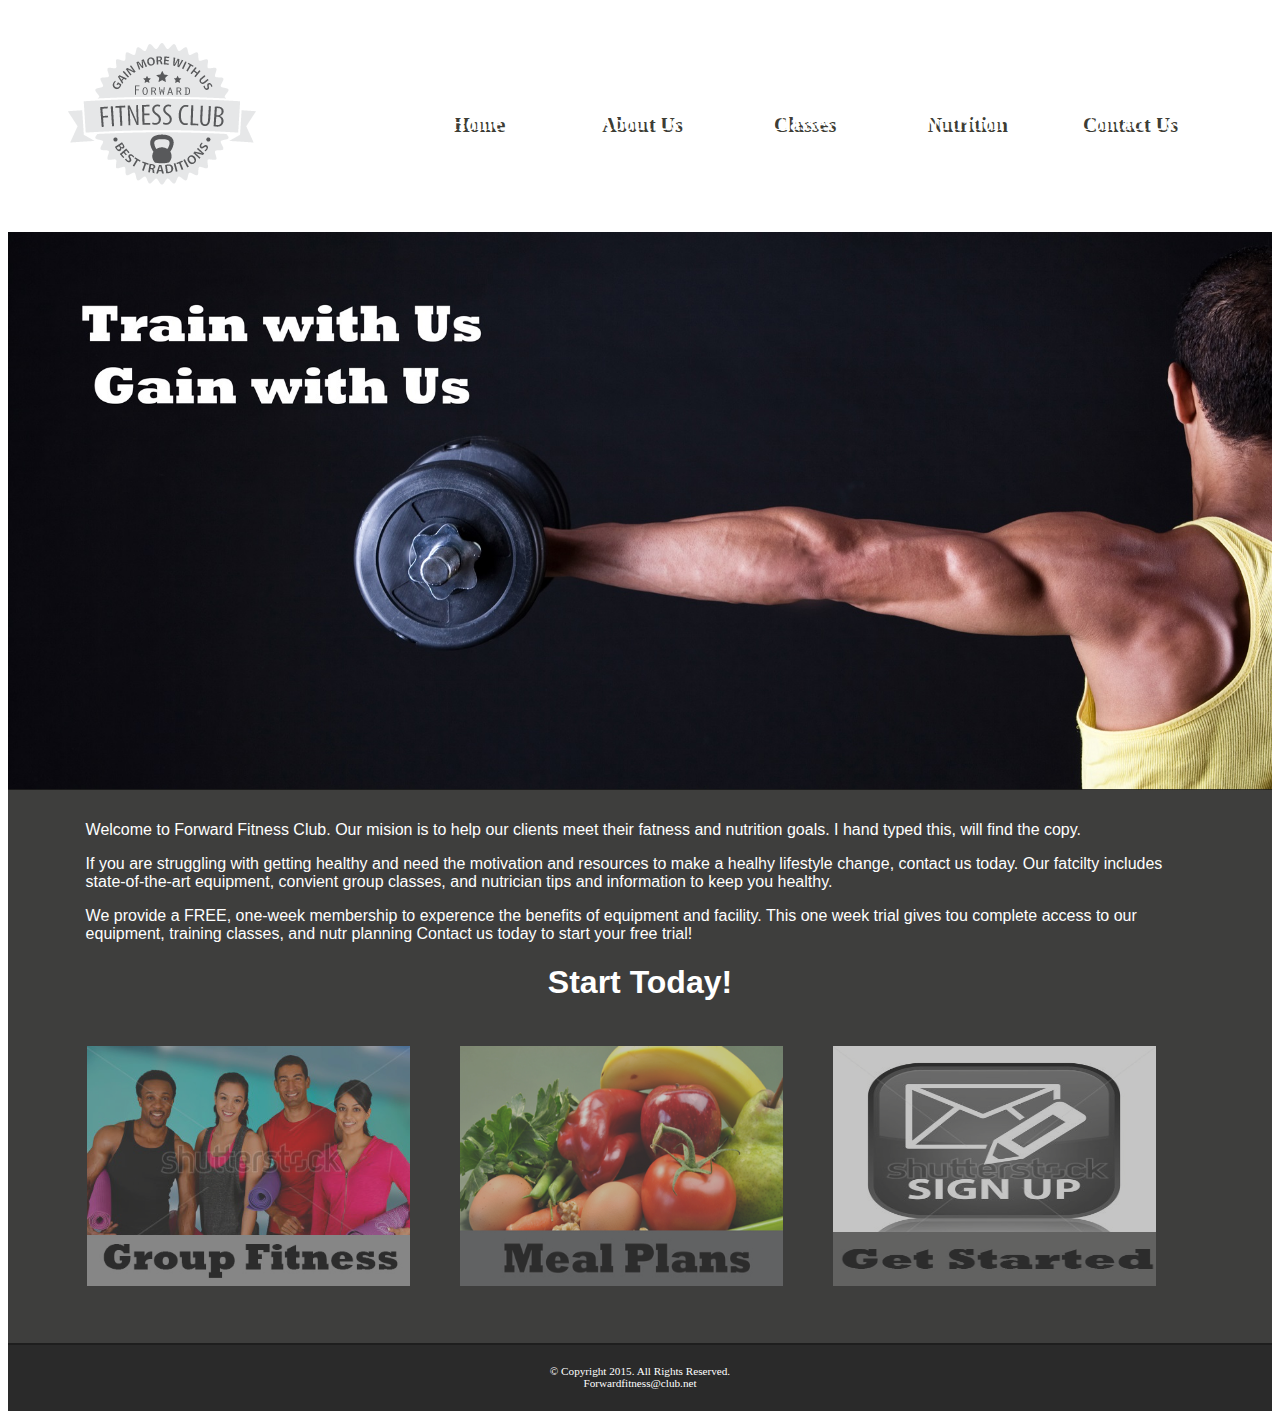
<file: Fitness/index.html>
<!DOCTYPE html>
<!-- This template was created by Christine Ayris ISM 5994 -->
<html lang="en">
<head> 
    <link rel="stylesheet" href="css/styles.css">
     <title>Forward Fitness Club</title>
   <meta charset="utf-8">
   <meta name="viewport" content="width=device-width, initial-scale=1">
</head>
<body>

     <!-- Use the header area for the website name or logo -->
    <header>
		<a href="index.html"><img src="images/ffc_logo.png" alt="Forward Fitness Club"> </a>
	</header>
	
	<!-- Use the nav area to add hyperlinks to other pages within the website-->
	<nav>
	  <ul>
	       <li><a href="index.html">Home</a></li> 
		   <li><a href="about.html">About Us</a> </li> 
		   <li><a href="class.html">Classes</a> </li> 
		   <li><a href="nutrition.html">Nutrition</a> </li> 
		    <li><a href="contact.html">Contact Us</a> </li> 
	    </ul>
	
	</nav>
	
	<div id="banner" class="desktop">
	 <img src="images/homeBanner.jpg" alt="home banner image">
	
	
	</div>
	
	
	
	<!-- Use the main area to add thwe main content to the webpage -->
	<main>
	 <p> Welcome to Forward Fitness Club. Our mision is to help our clients meet 
	  their fatness and nutrition goals. I hand typed this, will find the copy. </p>
	  
	  <div class= "mobile">
	  
	     <h3>FREE One-Week Trial Membership!</h3>
		 <p><a href="tel:8145559608">Call Us Today to Get Started</a></p> 
	     <h4> Fitness Club Hours</h4>
		 <p> Monday through Thursday: 6:00am - 6:00pm<br>
		 Friday: 6:00am - 4:00pm<br>
		 Saturday: 8:00am - 6:00pm<br>
		 Sunday: Closed</p>
		 
	  </div>
	     
		 
		 <div class= "desktop">
	     <p> If you are struggling with getting healthy and need the motivation and resources to 
	      make a healhy lifestyle change, contact us today. Our fatcilty includes state-of-the-art equipment, 
	      convient group classes, and nutrician tips and information to keep you healthy.
	       </p>
	  
	       <p> We provide a FREE, one-week membership to experence the benefits of equipment and facility.
	       This one week trial gives tou complete access to our equipment, training classes, and nutr planning
	       Contact us today to start your free trial! 
	        </p>
			
			<h1> Start Today! </h1>
			
			<figure>
			<a href="classes.html"><img src="images/group.jpg" alt="group fitness"></a>
			<a href="nutrition.html"><img src="images/nutrition.jpg" alt="good nutrition"></a>
			<a href="contact.html"><img src="images/signup.jpg" alt="sign up icon"></a>
			
			</figure>
	  
	  </div>
	  
	</main>
	
	<!-- Use the footer area to add webpage footer content -->
	<footer>
	    &copy; Copyright 2015. All Rights Reserved.<br>
	<a href="mailto:forwardfitness@club.net">Forwardfitness@club.net</a>
	</footer>
	

</body>
</html>
</file>
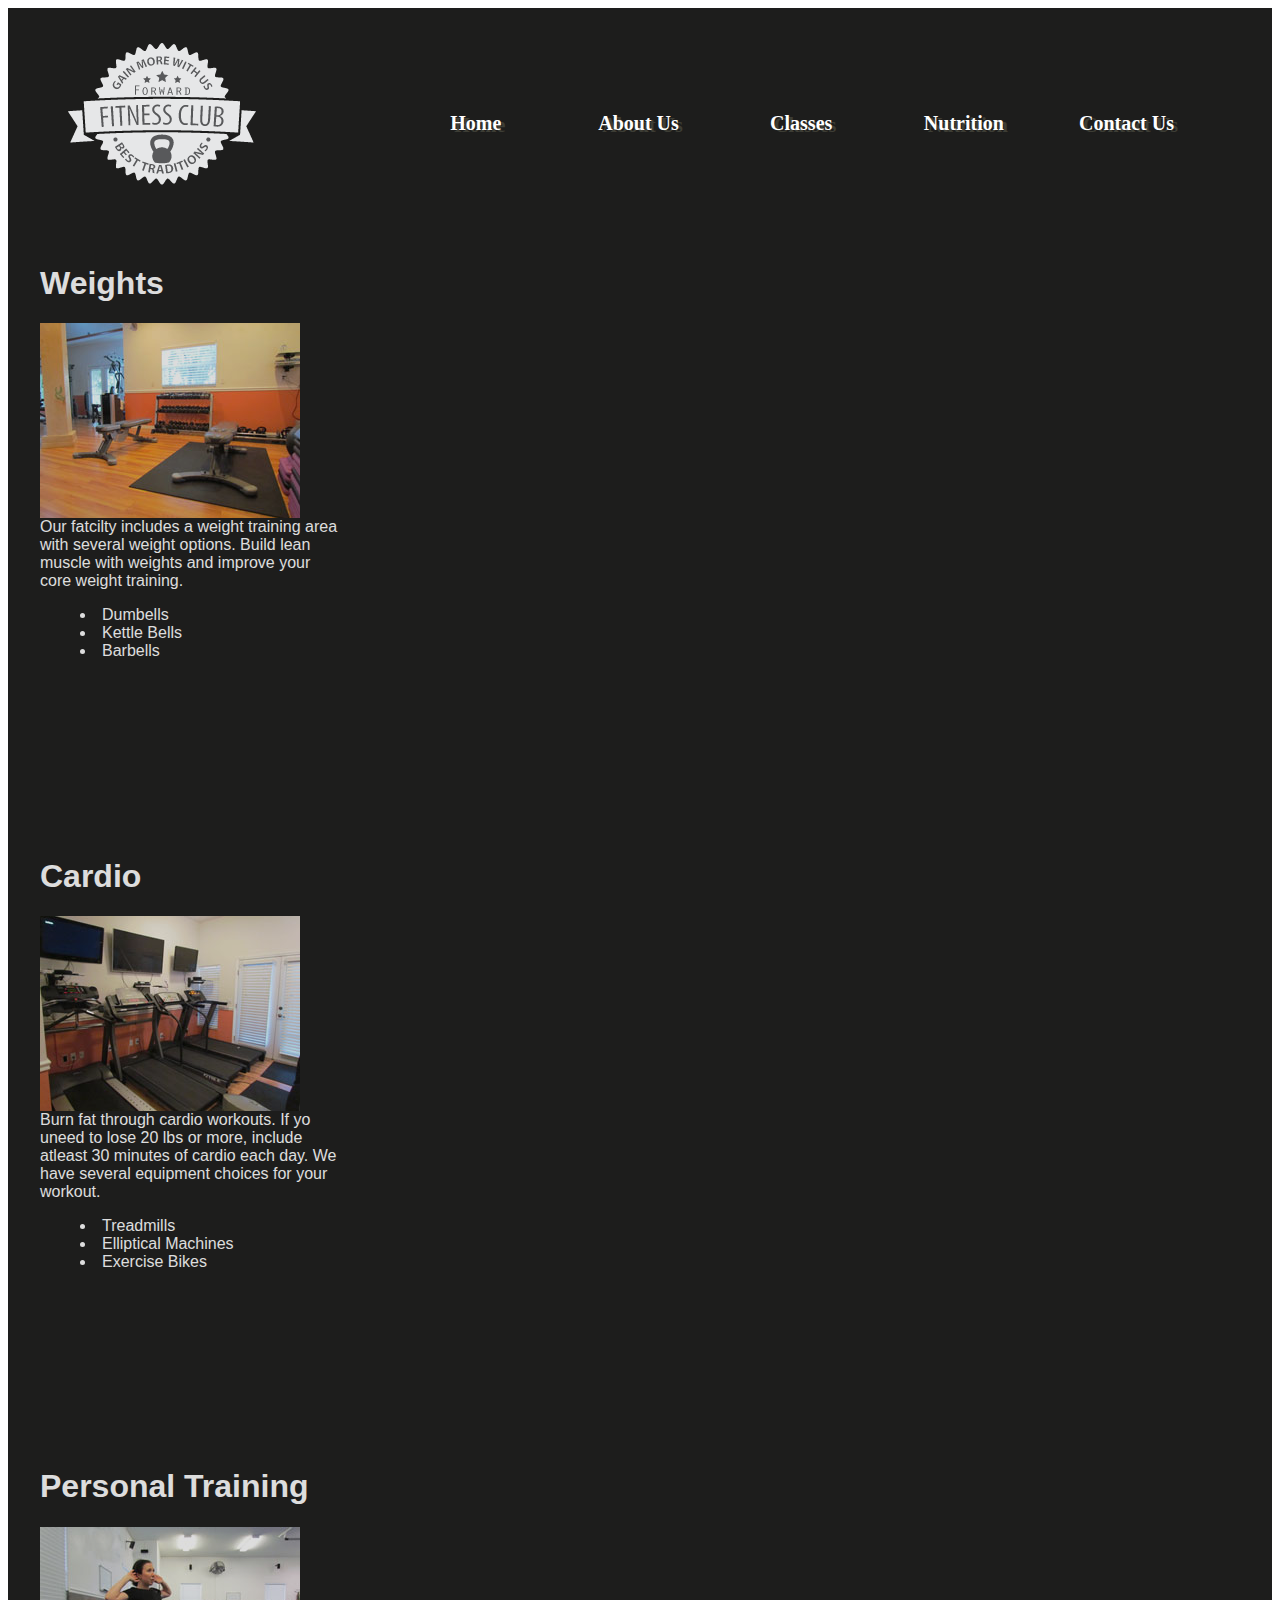
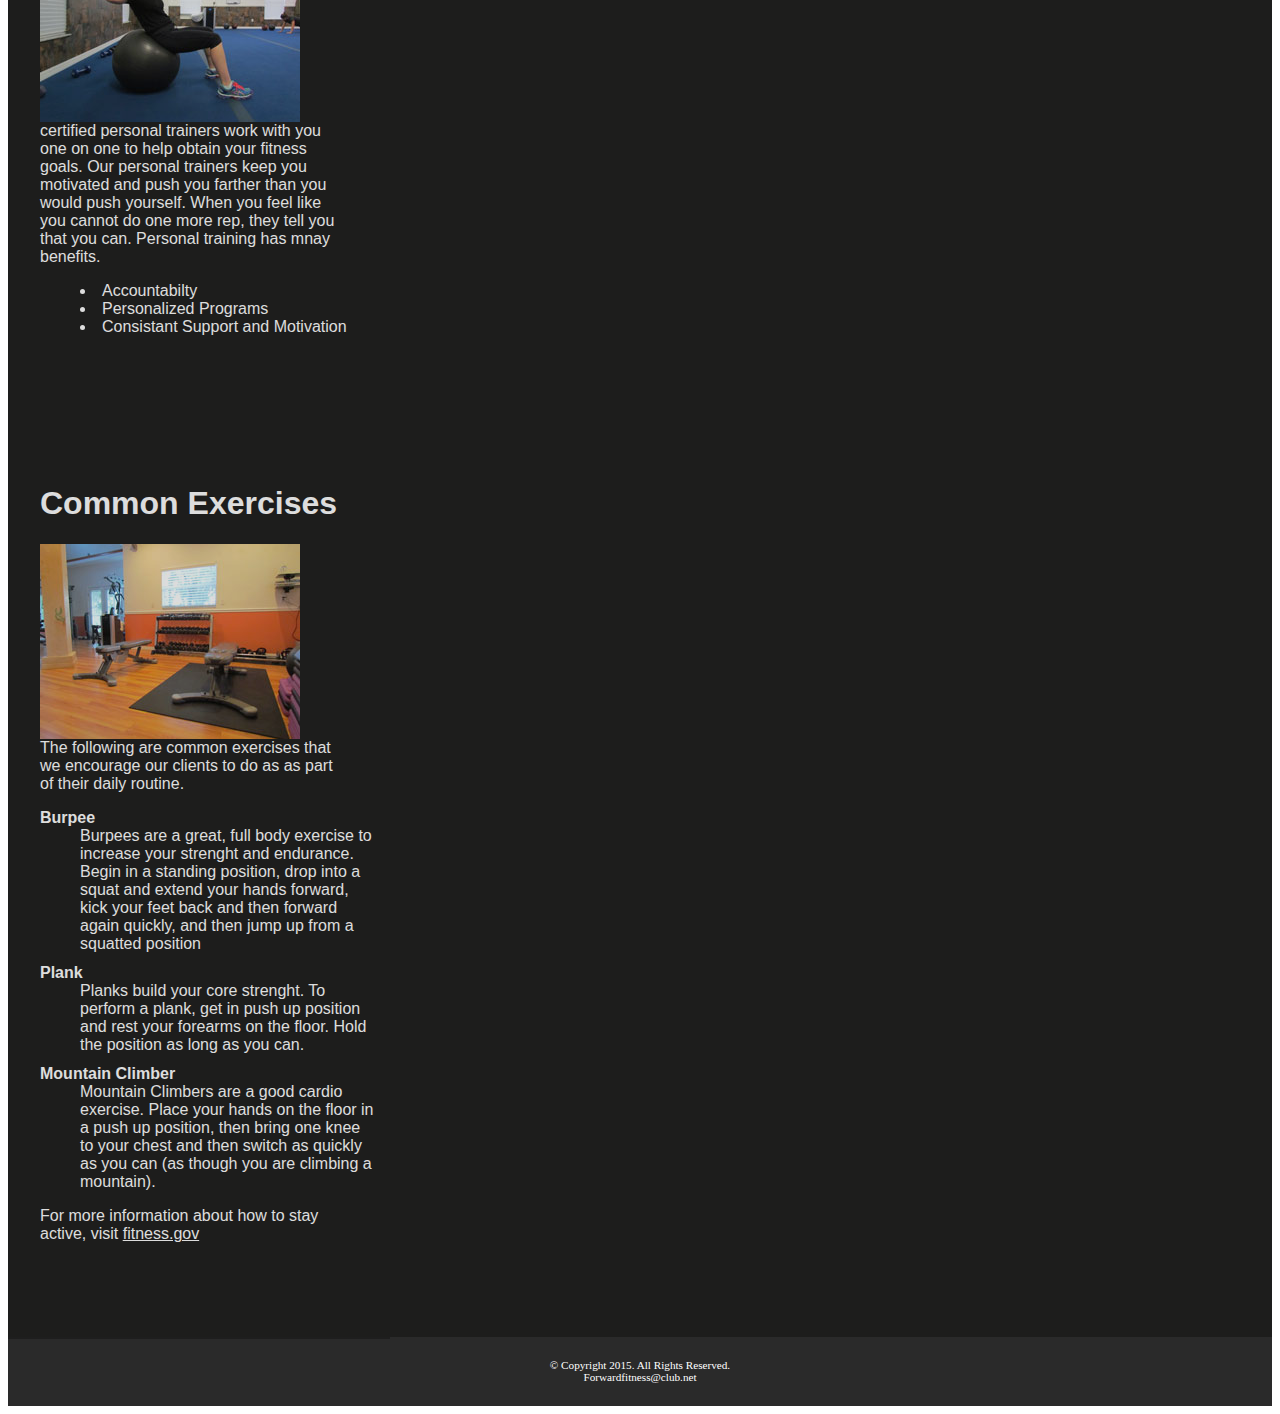
<file: Fitness/about.html>
<!DOCTYPE html>
<!-- This template was created by Christine Ayris ISM 5994 -->
<html lang="en">
<head> 
    <link rel="stylesheet" href="css/styles.css">
   <title>Forward Fitness Club</title>
   <meta charset="utf-8">
   <meta name="viewport" content="width=device-width, initial-scale=1">
</head>
<body>
     <div id="container">
     <!-- Use the header area for the website name or logo -->
    <header>
	   <a href="index.html"><img src="images/ffc_logo.png" alt="Forward Fitness Club"> </a>
	</header>
	
	<!-- Use the nav area to add hyperlinks to other pages within the website-->
	<nav>
		  <ul>
	       <li><a href="index.html">Home</a></li> 
		   <li><a href="about.html">About Us</a> </li> 
		   <li><a href="class.html">Classes</a> </li> 
		   <li><a href="nutrition.html">Nutrition</a> </li> 
		    <li><a href="contact.html">Contact Us</a> </li> 
	    </ul>
	
	</nav>
	
	<!-- Use the main area to add thwe main content to the webpage -->
	<main>
	<section>
	   <h1>Weights</h1>
	   <img class="equip" src="images/equipment1.jpg" alt="Weight Equipment" height="195" width="260">
	   <p> Our fatcilty includes a weight training area with several weight options. Build lean muscle with weights and improve your core weight training. </p>
	   <ul class="items">
	       <li>Dumbells</li>
		   <li>Kettle Bells</li>
		   <li>Barbells</li>
		</ul>
		</section>
	
	    <section>
       <h1>Cardio</h1>
	   <img class="equip" src="images/equipment2.jpg" alt="Cardio Equipment" height="195" width="260">
	   <p> Burn fat through cardio workouts. If yo uneed to lose 20 lbs or more, include atleast 30 minutes of cardio each day. We have several equipment choices for your workout. </p>
	   <ul class="items">
	       <li>Treadmills</li>
		   <li>Elliptical Machines</li>
		   <li>Exercise Bikes</li>
		</ul>
		</section>
		
         <section>
         <h1>Personal Training</h1>
	   <img class="equip" src="images/equipment3.jpg" alt="Weight Equipment" height="195" width="260">
	   <p> certified personal trainers work with you one on one to help obtain your fitness goals. Our personal trainers keep you motivated and push you farther than you would push yourself. When you feel like you cannot do one more rep, they tell you that you can. Personal training has mnay benefits. </p>
	   <ul class="items">
	       <li>Accountabilty</li>
		   <li>Personalized Programs</li>
		   <li>Consistant Support and Motivation</li>
		</ul>
		</section>
		
		
		<section class= "tablet">

         <h1>Common Exercises</h1>
	   <img class="equip" src="images/equipment1.jpg" alt="Weight Equipment" height="195" width="260">
	   <p> The following are common exercises that we encourage our clients to do as as part of their daily routine. </p>
	   <dl>
	       <dt>Burpee</dt>
	          <dd> Burpees are a great, full body exercise to increase your strenght and endurance. Begin in a standing position, drop into a squat and extend your hands forward, kick your feet back and then forward again quickly, and then jump up from a squatted position</dd>
			  
			 <dt>Plank</dt>
			 <dd>Planks build your core strenght. To perform a plank, get in push up position and rest your forearms on the floor. Hold the position as long as you can.</dd>
		
		      <dt>Mountain Climber</dt>
			  <dd>Mountain Climbers are a good cardio exercise. Place your hands on the floor in a push up position, then bring one knee to your chest and then switch as quickly as you can (as though you are climbing a mountain).</dd>
		</dl>
		
				
        <p>For more information about how to stay active, visit <a href="https://www.hhs.gov/fitness/index.html"> fitness.gov </a> </p>
	</main>
	</section>
	
	<!-- Use the footer area to add webpage footer content -->
	<footer>
	    &copy; Copyright 2015. All Rights Reserved.<br>
		<a href="mailto:forwardfitness@club.net">Forwardfitness@club.net</a>
	</footer>
	
     </div>
</body>
</html>
</file>
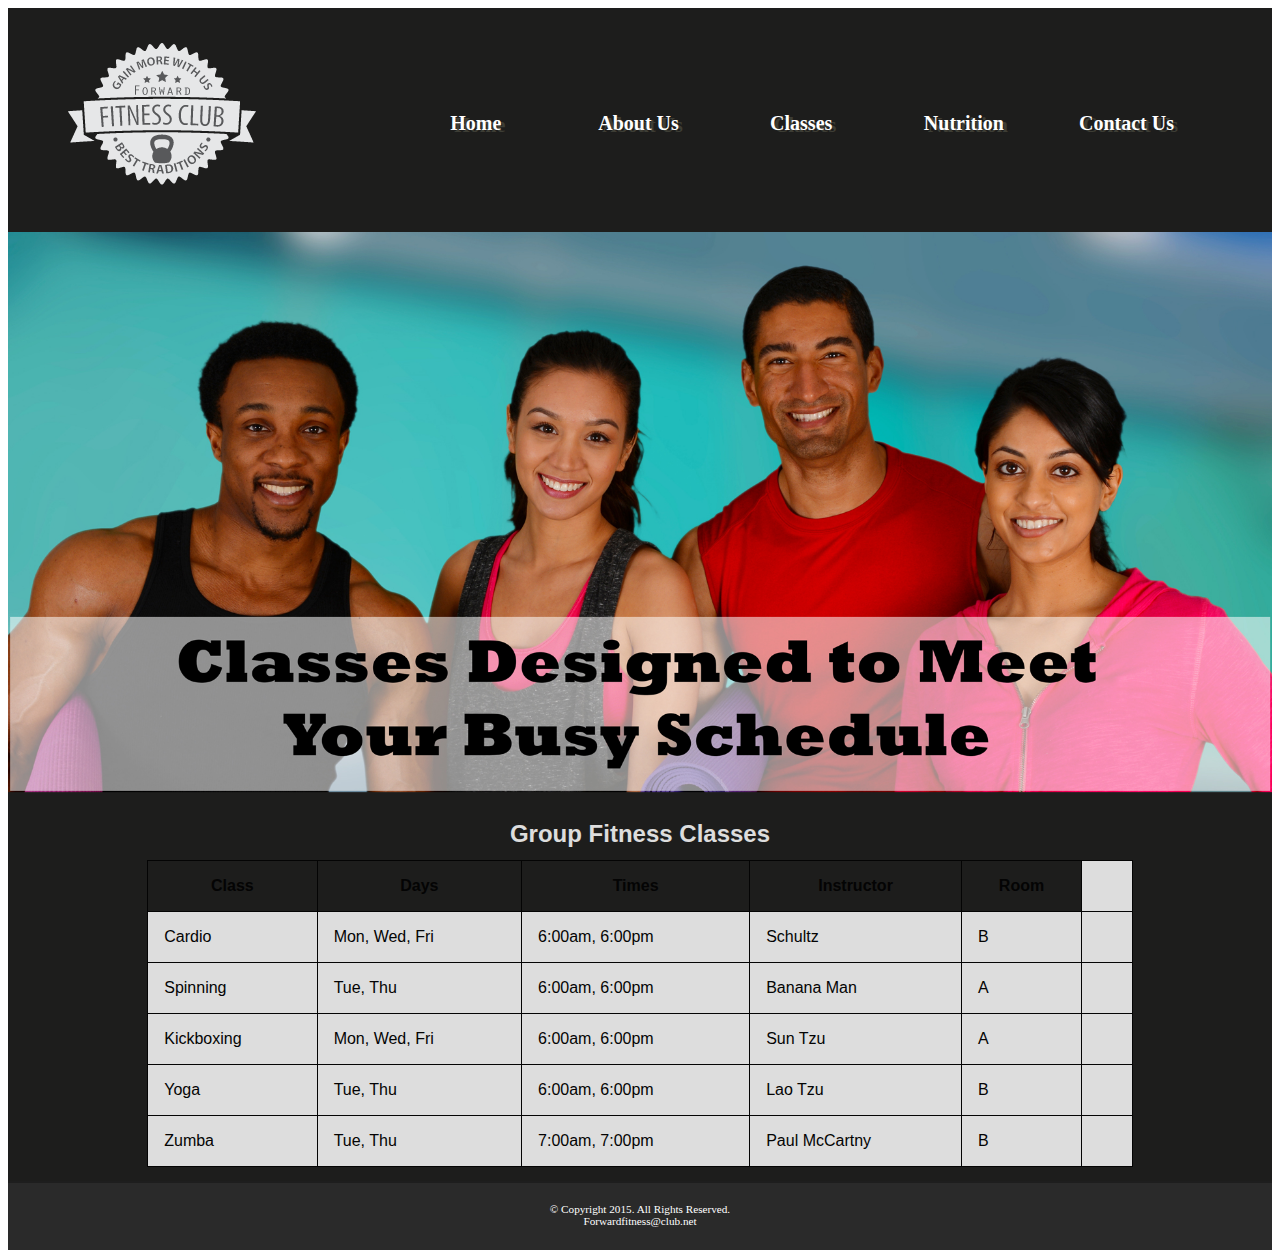
<file: Fitness/class.html>
<!DOCTYPE html>
<!-- This template was created by Christine Ayris ISM 5994 -->
<html lang="en">
<head> 
       <link rel="stylesheet" href="css/styles.css">
   <title>Forward Fitness Club</title>
   <meta charset="utf-8">
   <meta name="viewport" content="width=device-width, initial-scale=1">
</head>
<body>
    <div id="container">
     <!-- Use the header area for the website name or logo -->
    <header>
	   <a href="index.html"><img src="images/ffc_logo.png" alt="Forward Fitness Club"> </a>
	</header>
	
	<!-- Use the nav area to add hyperlinks to other pages within the website-->
	<nav>
		  <ul>
	       <li><a href="index.html">Home</a></li> 
		   <li><a href="about.html">About Us</a> </li> 
		   <li><a href="class.html">Classes</a> </li> 
		   <li><a href="nutrition.html">Nutrition</a> </li> 
		    <li><a href="contact.html">Contact Us</a> </li> 
	    </ul>
	
	</nav>
	<div id="banner" class="desktop">
	<img src="images/classesBanner.jpg" alt="classes banner image">
	</div>
	
	<!-- Use the main area to add thwe main content to the webpage -->
	<main>
	
	<div  class="mobile">
	
	<h3>Group Fitness Classes" </h3>
	<p>Boot Camp: TR 5am &amp; 5pm</p>
	<p>Cardio: MWF 6am &amp; 6pm</p>
	<p>Kick Boxing: MWF 8am &amp; 7:15pm</p>
	<p>Spinning: TR 6am &amp; 6pm</p>
	<p>Yoga: TR 6am &amp; 6pm</p>
	<p>Zumba: MWF 7am &amp; 6pm</p>
	
	</div>
	
	<div class="desktop">
	<table>
	<caption>Group Fitness Classes</caption>
	<tr>
	       <th>Class</th>
		   <th>Days</th>
		   <th>Times</th>
		   <th>Instructor</th>
		   <th>Room</th>
	</tr>
	<tr> 
	 <td>Cardio</td>
	 <td> Mon, Wed, Fri</td>
	 <td>6:00am, 6:00pm</td>
	 <td>Schultz</td>
	 <td>B<td>
	</tr>
	
		<tr> 
	 <td>Spinning	</td>
	 <td> Tue, Thu</td>
	 <td>6:00am, 6:00pm</td>
	 <td>Banana Man</td>
	 <td>A<td>
	</tr>
	
		<tr> 
	 <td>Kickboxing</td>
	 <td> Mon, Wed, Fri</td>
	 <td>6:00am, 6:00pm</td>
	 <td>Sun Tzu</td>
	 <td>A<td>
	</tr>
	
		<tr> 
	 <td>Yoga</td>
	 <td> Tue, Thu</td>
	 <td>6:00am, 6:00pm</td>
	 <td>Lao Tzu</td>
	 <td>B<td>
	</tr>
	
		<tr> 
	 <td>Zumba</td>
	 <td> 	Tue, Thu</td>
	 <td>7:00am, 7:00pm</td>
	 <td>Paul McCartny</td>
	 <td>B<td>
	</tr>
	
	
	</table>
	
	
	
	</div>
	
	</main>
	
	<!-- Use the footer area to add webpage footer content -->
	<footer>
	    &copy; Copyright 2015. All Rights Reserved.<br>
		<a href="mailto:forwardfitness@club.net">Forwardfitness@club.net</a>
	</footer>
	
     </div>
</body>
</html>
</file>
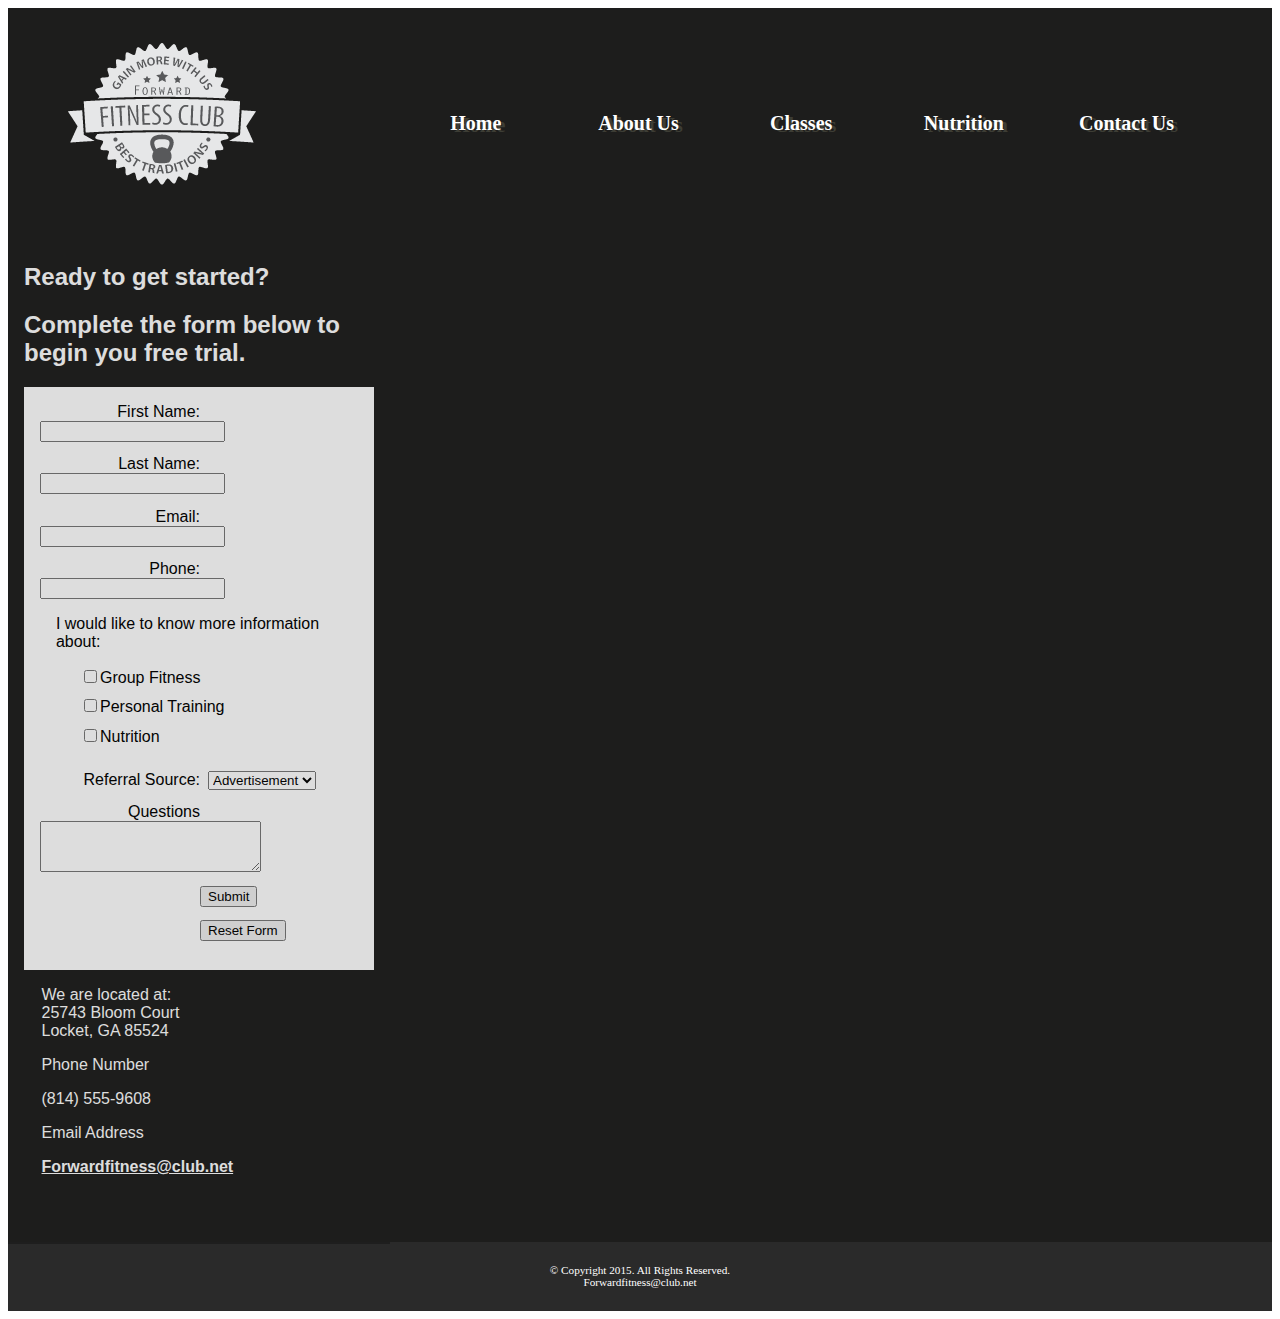
<file: Fitness/contact.html>
<!DOCTYPE html>
<!-- This template was created by Christine Ayris ISM 5994 -->
<html lang="en">
<head> 
    <link rel="stylesheet" href="css/styles.css">
   <title>Forward Fitness Club</title>
   <meta charset="utf-8">
   <meta name="viewport" content="width=device-width, initial-scale=1">
</head>
<body>
     <div id="container">
     <!-- Use the header area for the website name or logo -->
    <header>
	   <a href="index.html"><img src="images/ffc_logo.png" alt="Forward Fitness Club"> </a>
	</header>
	
	<!-- Use the nav area to add hyperlinks to other pages within the website-->
	<nav>
	   	  <ul>
	       <li><a href="index.html">Home</a></li> 
		   <li><a href="about.html">About Us</a> </li> 
		   <li><a href="class.html">Classes</a> </li> 
		   <li><a href="nutrition.html">Nutrition</a> </li> 
		    <li><a href="contact.html">Contact Us</a> </li> 
	    </ul>
	
	</nav>
	
	<!-- Use the main area to add thwe main content to the webpage -->
	<main>
	<h2>Ready to get started?</h2>
	<h2>Complete the form below to begin you free trial.</h2>
	
	<form>
	
         <label for="fName">First Name: </label> 	
	   <input type="text" name="fName" id="fName">
	   
	    <label for="lName">Last Name: </label> 	
	   <input type="text" name="lName" id="lName">
	   
	    <label for="email">Email: </label> 	
	   <input type="email" name="email" id="email">
	   
	   <label for="phone">Phone: </label> 	
	   <input type="tel" name="phone" id="phone">
	   
	   <p>I would like to know more information about: </p>
	   <ul>
	   <li><input type="checkbox" name="grpfit" id="grpfit" value="grpfit" class="chxbx">Group Fitness</li>
	   <li><input type="checkbox" name="prtrain" id="prtrain" value="prtrain" class="chxbx">Personal Training</li>
	    <li><input type="checkbox" name="nutr" id="nutr" value="nutr" class="chxbx">Nutrition</li>
	    </ul>
		
		<label for="reference"> Referral Source: </label>
		<select name="reference" id="reference">
		 <option value="ad">Advertisement</option>
		 <option value="friend">Nick's Mom</option>
		<option value="google">Google</option>
		<option value="social">Social Media</option>
		<option value="other">Other</option>
		</select>
		
		<label for="questions">Questions</label>
		<textarea id="questions" name="questions" rows="3" cols="25"></textarea>
		
		<input type="submit" id="submit" value="Submit" class="btn">
		<input type="reset" id="reset" value="Reset Form" class="btn">
		
		
	</form>
	
	
	
	<p>We are located at: <br>
       25743 Bloom Court  <br>
       Locket, GA 85524  
	</p>
	<p> Phone Number </p>
	   <p> <a class="mobile" href="tel:8145559608"> (814) 555-9608</a> <span class="desktop">(814) 555-9608 </span> </p>
	
	<p>Email Address</p>
	    <p> <a href="mailto:forwardfitness@club.net" class="contact">Forwardfitness@club.net</a></p>
	    <br><br>
	
	</main>
	
	<!-- Use the footer area to add webpage footer content -->
	<footer>
	    &copy; Copyright 2015. All Rights Reserved.<br>
		<a href="mailto:forwardfitness@club.net">Forwardfitness@club.net</a>
	</footer>
	
     </div>
</body>
</html>
</file>
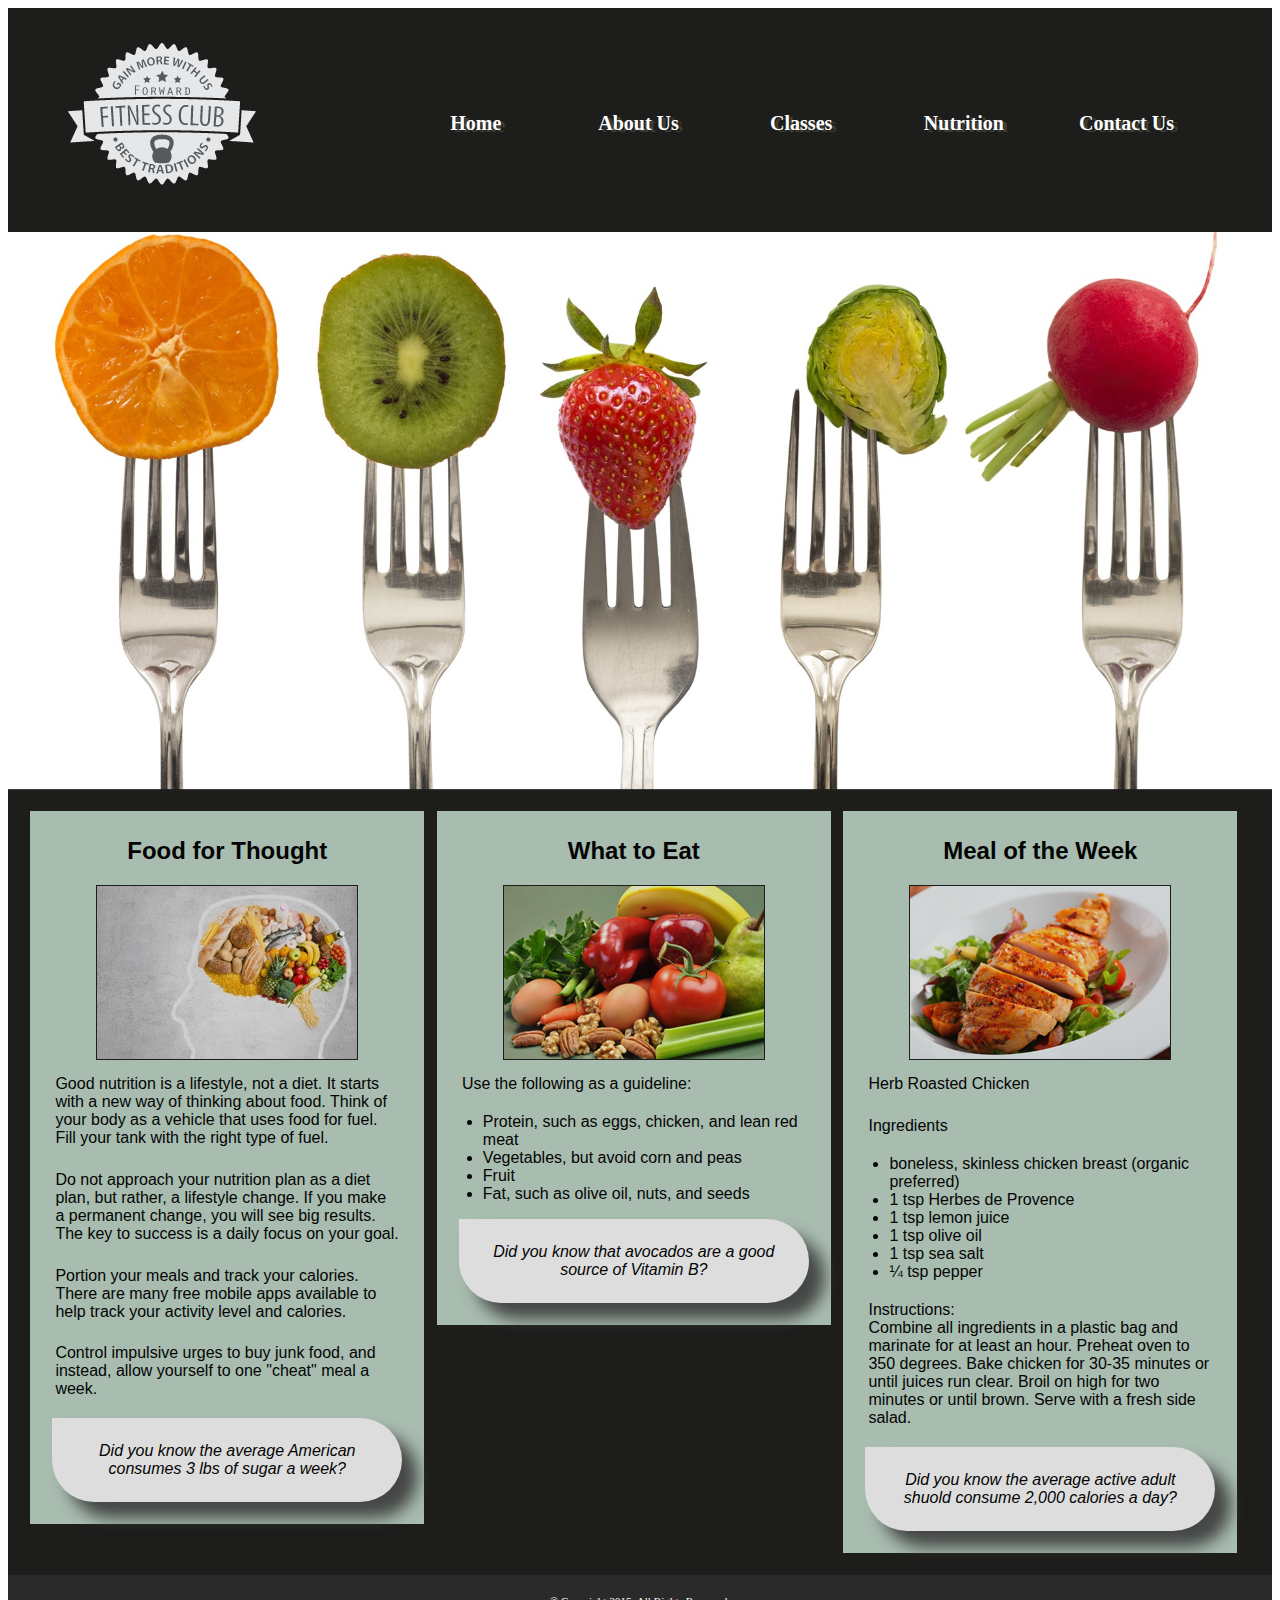
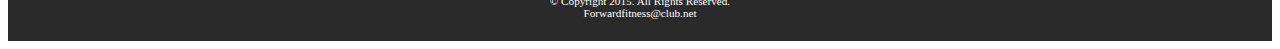
<file: Fitness/nutrition.html>
<!DOCTYPE html>
<!-- This template was created by Christine Ayris ISM 5994 -->
<html lang="en">
<head> 
       <link rel="stylesheet" href="css/styles.css">
   <title>Forward Fitness Club</title>
   <meta charset="utf-8">
   <meta name="viewport" content="width=device-width, initial-scale=1">
</head>
<body>
    <div id="container">
     <!-- Use the header area for the website name or logo -->
    <header>
	   <a href="index.html"><img src="images/ffc_logo.png" alt="Forward Fitness Club"> </a>
	</header>
	
	<!-- Use the nav area to add hyperlinks to other pages within the website-->
	<nav>
		  <ul>
	       <li><a href="index.html">Home</a></li> 
		   <li><a href="about.html">About Us</a> </li> 
		   <li><a href="class.html">Classes</a> </li> 
		   <li><a href="nutrition.html">Nutrition</a> </li> 
		    <li><a href="contact.html">Contact Us</a> </li> 
	    </ul>
	
	</nav>
	
	<div id="banner" class="desktop">
	     <img src="images/nutritionBanner.jpg" alt="nutrition banner image">
		 
    </div>	
	
	
	<!-- Use the main area to add thwe main content to the webpage -->
	<main>
	<article>
	<h2>Food for Thought</h2>
	<img src="images/nutrition1.jpg" alt="food for thought image" class="desktop">
	<p>Good nutrition is a lifestyle, not a diet. It starts with a new way of thinking about food. Think of your body as a vehicle that uses food for fuel. Fill your tank with the right type of fuel.</p>
	<p>Do not approach your nutrition plan as a diet plan, but rather, a lifestyle change. If you make a permanent change, you will see big results. The key to success is a daily focus on your goal. </p>
	<p>Portion your meals and track your calories. There are many free mobile apps available to help track your activity level and calories.</p>
	<p>Control impulsive urges to buy junk food, and instead, allow yourself to one "cheat" meal a week.</p>
	<aside>Did you know the average American consumes 3 lbs of sugar a week?</aside>
	</article>
	
	
		<article>
	<h2>What to Eat</h2>
	<img src="images/nutrition2.jpg" alt="veggie tables" class="desktop">
	<p>Use the following as a guideline:</p>
	<ul>
	    <li>Protein, such as eggs, chicken, and lean red meat </li>
		<li>Vegetables, but avoid corn and peas</li>
		<li>Fruit  </li>
		<li>Fat, such as olive oil, nuts, and seeds  </li>
	
	</ul>
	<aside>Did you know that avocados are a good source of Vitamin B?</aside>
	</article>
	
	<article>
	<h2>Meal of the Week</h2>
	<img src="images/nutrition3.jpg" alt="herb roasted chicken image" class="desktop">
	<p>Herb Roasted Chicken</p>
	<p>Ingredients</p>
	<ul>
	    <li>boneless, skinless chicken breast (organic preferred) </li>
		<li>1 tsp Herbes de Provence </li>
		<li>1 tsp lemon juice  </li>
		<li>1 tsp olive oil  </li>
		<li>1 tsp sea salt </li>
		<li>&frac14; tsp pepper</li>
	</ul>
	
	<p>Instructions:<br>
	Combine all ingredients in a plastic bag and marinate for at least an hour. Preheat oven to 350 degrees. Bake chicken for 30-35 minutes or until juices run clear. Broil on high for two minutes or until brown. Serve with a fresh side salad.</p>
	<aside> Did you know the average active adult shuold consume 2,000 calories a day?</aside>
	
	</article>
	</main>
	
	<!-- Use the footer area to add webpage footer content -->
	<footer>
	    &copy; Copyright 2015. All Rights Reserved.<br>
		<a href="mailto:forwardfitness@club.net">Forwardfitness@club.net</a>
	</footer>
	
     </div>
</body>
</html>
</file>
<file: Fitness/css/styles.css>
/* Style Sheet Created by Christine Ayris 5994 */ 

body {
	background-color: #1D1D1C; 
	
}

img {
     max-width:100%;
	 
}
/*styles for mobile layout*/

#container {
      width: 100%;
      margin-left: auto;
      margin-right: auto;	  
}


header {

	text-align: center;
}

nav  {
    font-family: Georgia, "Times New Roman", serif;
	font-size: 1.25em;
	font-weight: bold;
	text-align: center;
	margin-top: -1.5em;
	
}

nav ul {
	padding: 0;
	margin-top: 0.5em;
	margin-bottom: 0.5em;
}

nav li {
    background-color: #9D9D93;
    border-radius: 2em;
	list-style-type: none;
	margin: 0.3em;
	padding: 0.4em;	
}


nav li a {
      color: #FFFFFF;
      text-decoration: none;

}

.mobile {
	display: inline;
}


.desktop {
	
    display: none;	
}

main {
	display: block;	
    background-color: #FFFFFF;
	font-family: Verdana, Arial, sans-serif;
	font-size: 1em;
	margin-top: 0.5em;
	padding: 1em;
	border-radius: 2em 0 2em 0; 
    opacity: 0.85; 
	
}

main a {
    background-color: #9D9D93;
    border-radius: 1em;
    color: #FFFFFF;
    font-weight: bold;
    padding: 0.5em;
    text-decoration: none;	
	
}


footer {
font-size: 0.70em;
text-align: center;
margin-top: 2em;
color: #FFFFFF;
	
}


footer a {
    color: #FFFFFF;
    text-decoration: none;	
	
}

.tablet {
	display: none;
	
}

.equip {
	display: none;
	
}

aside {
	font-style: italic;
	
}

input, select, textarea {
  display: block;	
   margin-bottom: 1em;
   
}

label {
	display: block;
	
}

form ul {
	list-style-type: none;
	
}


.chxbx {
	display: inline-block;
	
}


/* Tablet Rules */
@media only screen and (min-width: 660px) {

nav li {
    display: inline;
    float: left;
    margin-left: 1%;
    margin-right: 1%;
    padding-left: 0;
    padding-right: 0;
    padding-right: 0;
    width: 18%;	
	white-space: nowrap;
	border-radius: 0;
	background-color: transparent;
	
		
}	

main {
    clear: left;
    margin-top: -0.3em;
	border-radius: 0;
	overflow: auto;
	
}

.mobile {
	display: none;
}

.desktop {
    display: inline;	
}

.equip {
    display: inline;
    float: left;
    margin-right: 1.5em;
	
}

.items {
	display: block;
	list-style-position: inside;

}

.tablet {
    display: block;
	margin-top: -3em;
	margin-bottom: -1em;
	
	
}

dt {
	font-weight: bold;
	margin-top: 0.7em;

}

h1 {
	text-align: center;
  	
}

figure img {
    background-color: #1D1D1C;
    display: inline;
    height: 8em;
    width: 28%;
    margin:	1%;
	padding: 1%;	
	
}

figure a {
   background-color: transparent;
   padding: 0;
   text-decoration: none;   
	
}

section {

   padding-bottom: 3em;
   
}

section h1 {
	text-align: left;
	
}
	
section a {
    background-color: transparent;
	color: #1D1D1C;
	font-weight: normal;
	padding: 0;
	text-decoration: underline;
	
}	

.contact {
	background-color: transparent;
	color: #1D1D1C;
	padding: 0;
	text-decoration: underline;
	
}

article {
	background-color: #C1D9CA;
	float: left;
	margin: 0.5%;
	padding: 0.5%;
	text-align: center;
	width: 31%;
}

main article img {
	border: solid 0.1em #1D1D1C;
	margin-left: auto;
	margin-right: auto;
	
}

main article p {
	color: #000000;
	margin-top: 2%;
	padding: 1%;
	text-align: left;
}


main article ul {
	text-align: left;
	
	
}


aside {
	background-color: #FFFFFF;
	border-radius: 0 5em 5em 5em;
	box-shadow: 1em 1em 1em #4C4F4D;
	padding: 1.5em;
	margin: 1em;
}

table {
	border: 0.1em solid #000000;
	border-collapse: collapse;
	margin-left: auto;
	margin-right: auto;
	width: 100%;
	

}


th, td {
	border: 0.1em solid #000000;
	padding: 1em;
	
}


th {
	background-color: #1D1D1C;
	color: FFFFFF;
	
}


caption {
	font-size: 1.5em;
	font-weight: bold;
	padding: 0.5em;
	
}


label {

	float: left;
	padding-right: 0.5em;
	text-align: right;
	width: 10em;
	
}

.btn {
	margin-left: 12em;
	
}
	
}

/*desktop rules*/
@media only screen and (min-width: 830px) {

     #container {
         background-color: #1D1D1C;

	 }


   header {
     text-align: left;

   }	   
   
   nav {
	   float: right;
	   margin-top: -7em;
	   margin-right: 3em;
	   margin-bottom: 0;
	   width: 65%;
	   
   }
	
	nav ul {
		margin: 0;
		padding-left: 0.50%;
		padding-right: 0.50%;
	}
	
	nav li {
        margin-left: 0;
        margin-right: 0;
        padding: 0;
        width: 20%;		
	}
	
    nav li a {
        display: inline-block;
		padding: 0.7em;
		text-shadow: 0.2em 0.1em #3D3D35;
		
	}		
	
	nav li a:link {
	    color: #FFFFFF;	
		
	}
	
	nav li a:visited {
	    color: #CCCCFF;	
	}
	
	nav li a:hover  {
	    color: #9D9D93;
        font-family: italic;		
    }
	
	body  {
         background-color: #FFFFFF;
	}	
	
	
    main {
      background-color: #1D1D1C;
	}		
	
	main p {
		color: #FFFFFF;
		margin-left: auto;
		margin-right: auto;
		width: 90%;
      
	}
	
	main h2 {
		color: #FFFFFF;
	}
	
	
	h1 {
		color: #FFFFFF;
     		
	}
	
	figure img {
	   height: 15em;
        opacity: 0.7;		
		
	}
	
	figure img:hover {
	    opacity: 1;		
		
	}
	
	footer  {
		background-color: #2A2A2A;
		margin-top: -0.2em;
		padding: 2em;
		
	}
	
	
	.items {
      margin-bottom: 6em; 		
	}
	
	section {
	  color: #FFFFFF;
	  margin-left: 1em;
	  padding-bottom: 5em;
	}
	
	section a {
	  color: #FFFFFF;
	}	
	
	section p {
		margin-left: 0;
		
	}
	
	.contact {
		color: #FFFFFF;
		
		
	}
	
	main article h2 {
		color: #000000;
		
	}
	
	table {
	
	background-color: #FFFFFF;
	width: 80%;
		
	}	

caption {
color: #FFFFFF;

}	


form {
	background-color: #FFFFFF;
	padding: 1em;
}

form p {
	color: #000000;
	
}

}
</file>
